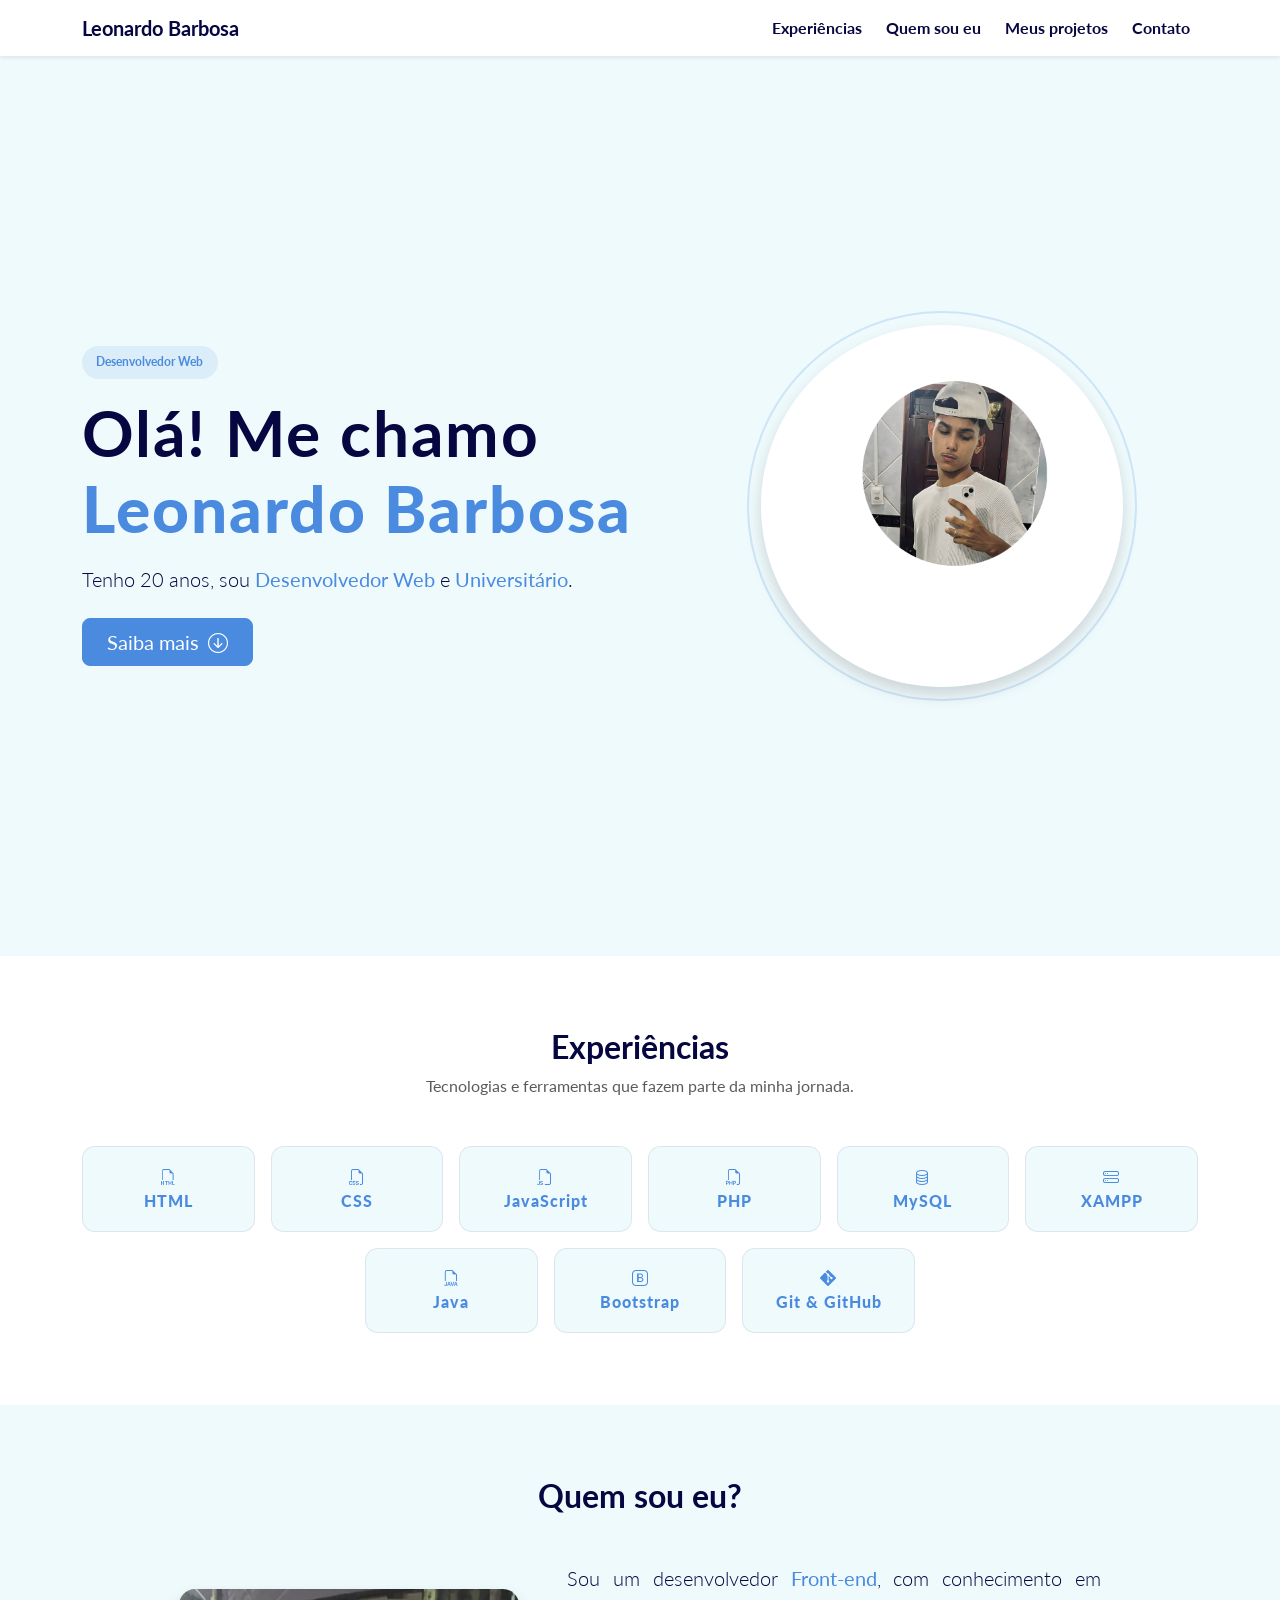
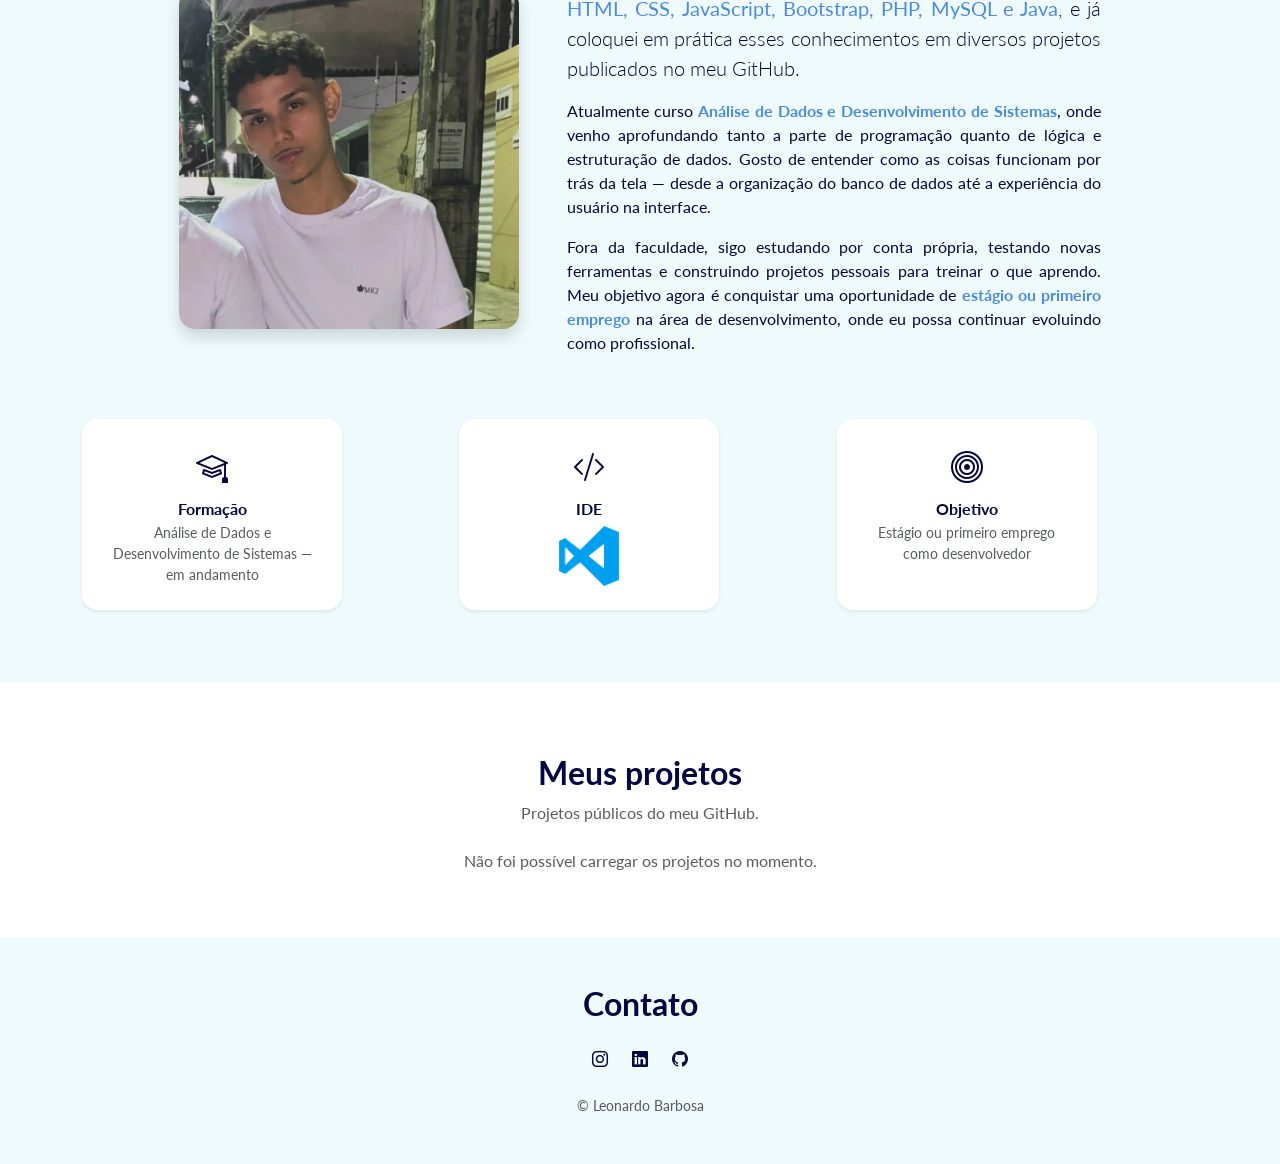
<file: index.html>
<!DOCTYPE html>
<html lang="pt-br">
<head>
    <meta charset="UTF-8">
    <meta name="viewport" content="width=device-width, initial-scale=1.0">
    <meta name="description" content="Portfólio de Leonardo Barbosa — Desenvolvedor Web e Universitário.">
    <title>Leonardo Barbosa | Portfólio</title>

    <!-- Bootstrap 5 -->
    <link href="https://cdn.jsdelivr.net/npm/bootstrap@5.3.3/dist/css/bootstrap.min.css" rel="stylesheet" integrity="sha384-QWTKZyjpPEjISv5WaRU9OFeRpok6YctnYmDr5pNlyT2bRjXh0JMhjY6hW+ALEwIH" crossorigin="anonymous">
    <!-- Bootstrap Icons -->
    <link rel="stylesheet" href="https://cdn.jsdelivr.net/npm/bootstrap-icons@1.11.3/font/bootstrap-icons.min.css">
    <link rel="stylesheet" href="css/style.css">
</head>

<body>
    <header class="sticky-top">
        <nav class="navbar navbar-expand-lg bg-white shadow-sm" aria-label="Navegação principal">
            <div class="container">
                <a class="navbar-brand fw-bold" href="#top">Leonardo Barbosa</a>
                <button class="navbar-toggler" type="button" data-bs-toggle="collapse" data-bs-target="#mainNav"
                    aria-controls="mainNav" aria-expanded="false" aria-label="Abrir menu">
                    <span class="navbar-toggler-icon"></span>
                </button>

                <div class="collapse navbar-collapse" id="mainNav">
                    <div class="navbar-nav ms-auto gap-lg-2">
                        <a href="#experiences" class="nav-link">Experiências</a>
                        <a href="#me" class="nav-link">Quem sou eu</a>
                        <a href="#my-projects" class="nav-link">Meus projetos</a>
                        <a href="#contact" class="nav-link">Contato</a>
                    </div>
                </div>
            </div>
        </nav>
    </header>

    <main id="top">
        <section class="hero-section py-5 py-lg-0">
            <div class="container min-vh-100 d-flex align-items-center">
                <div class="row align-items-center justify-content-center g-5 w-100">
                    <div class="col-lg-7">
                        <span class="badge rounded-pill mb-3">Desenvolvedor Web</span>
                        <h1 class="display-3 fw-bold mb-3">Olá! Me chamo <strong>Leonardo Barbosa</strong></h1>
                        <p class="lead mb-4">
                            Tenho 20 anos, sou <strong>Desenvolvedor Web</strong> e <strong>Universitário</strong>.
                        </p>
                        <a class="btn btn-primary btn-lg px-4" href="#contact">Saiba mais <i class="bi bi-arrow-down-circle ms-1"></i></a>
                    </div>

                    <div class="col-sm-8 col-md-6 col-lg-5 text-center">
                        <div class="profile-wrapper mx-auto">
                            <img class="img-profile img-fluid rounded-circle shadow" src="img/foto_1.png" alt="Perfil Leonardo Barbosa">
                        </div>
                    </div>
                </div>
            </div>
        </section>

        <section id="experiences" class="section-light py-5">
            <div class="container py-lg-4">
                <div class="text-center mb-5">
                    <h2 class="title fw-bold">Experiências</h2>
                    <p class="text-muted mb-0">Tecnologias e ferramentas que fazem parte da minha jornada.</p>
                </div>
                <div class="row g-3 justify-content-center">
                    <div class="col-6 col-md-4 col-lg-2"><div class="skill-card"><i class="bi bi-filetype-html d-block"></i>HTML</div></div>
                    <div class="col-6 col-md-4 col-lg-2"><div class="skill-card"><i class="bi bi-filetype-css d-block"></i>CSS</div></div>
                    <div class="col-6 col-md-4 col-lg-2"><div class="skill-card"><i class="bi bi-filetype-js d-block"></i>JavaScript</div></div>
                    <div class="col-6 col-md-4 col-lg-2"><div class="skill-card"><i class="bi bi-filetype-php d-block"></i>PHP</div></div>
                    <div class="col-6 col-md-4 col-lg-2"><div class="skill-card"><i class="bi bi-database d-block"></i>MySQL</div></div>
                    <div class="col-6 col-md-4 col-lg-2"><div class="skill-card"><i class="bi bi-hdd-stack d-block"></i>XAMPP</div></div>
                    <div class="col-6 col-md-4 col-lg-2"><div class="skill-card"><i class="bi bi-filetype-java d-block"></i>Java</div></div>
                    <div class="col-6 col-md-4 col-lg-2"><div class="skill-card"><i class="bi bi-bootstrap d-block"></i>Bootstrap</div></div>
                    <div class="col-6 col-md-4 col-lg-2"><div class="skill-card"><i class="bi bi-git d-block"></i>Git &amp; GitHub</div></div>
                </div>
            </div>
        </section>

        <section id="me" class="py-5">
            <div class="container py-lg-4">
                <div class="text-center mb-5">
                    <h2 class="title fw-bold">Quem sou eu?</h2>
                </div>

                <div class="row align-items-center justify-content-center g-5">
                    <div class="col-md-5 col-lg-4 text-center">
                        <img class="about-image img-fluid rounded-4 shadow" src="img/foto_2.jpeg" alt="Imagem Leonardo Barbosa">
                    </div>
                    <div class="col-md-7 col-lg-6">
                        <p class="about-text lead mb-3">
                            Sou um desenvolvedor <strong>Front-end</strong>, com conhecimento em
                            <strong>HTML, CSS, JavaScript, Bootstrap, PHP, MySQL e Java</strong>, e já coloquei em
                            prática esses conhecimentos em diversos projetos publicados no meu GitHub.
                        </p>
                        <p class="about-text mb-3">
                            Atualmente curso <strong>Análise de Dados e Desenvolvimento de Sistemas</strong>,
                            onde venho aprofundando tanto a parte de programação quanto de lógica e estruturação
                            de dados. Gosto de entender como as coisas funcionam por trás da tela — desde a
                            organização do banco de dados até a experiência do usuário na interface.
                        </p>
                        <p class="about-text mb-0">
                            Fora da faculdade, sigo estudando por conta própria, testando novas ferramentas e
                            construindo projetos pessoais para treinar o que aprendo. Meu objetivo agora é
                            conquistar uma oportunidade de <strong>estágio ou primeiro emprego</strong> na área de
                            desenvolvimento, onde eu possa continuar evoluindo como profissional.
                        </p>
                    </div>
                </div>

                <div class="row g-3 justify-content-center mt-5">
                    <div class="col-sm-6 col-lg-4">
                        <div class="ide-card h-100 p-4 rounded-4 shadow-sm text-center">
                            <i class="bi bi-mortarboard fs-2 mb-2 d-block"></i>
                            <h3 class="h6 fw-bold mb-1">Formação</h3>
                            <p class="small text-muted mb-0">Análise de Dados e Desenvolvimento de Sistemas — em andamento</p>
                        </div>
                    </div>
                    <div class="col-sm-6 col-lg-4">
                        <div class="ide-card h-100 p-4 rounded-4 shadow-sm text-center">
                            <i class="bi bi-code-slash fs-2 mb-2 d-block"></i>
                            <h3 class="h6 fw-bold mb-1">IDE</h3>
                            <img src="img/vscode.png" class="img-fluid mt-1" alt="Visual Studio Code" width="60">
                        </div>
                    </div>
                    <div class="col-sm-6 col-lg-4">
                        <div class="ide-card h-100 p-4 rounded-4 shadow-sm text-center">
                            <i class="bi bi-bullseye fs-2 mb-2 d-block"></i>
                            <h3 class="h6 fw-bold mb-1">Objetivo</h3>
                            <p class="small text-muted mb-0">Estágio ou primeiro emprego como desenvolvedor</p>
                        </div>
                    </div>
                </div>
            </div>
        </section>

        <section id="my-projects" class="section-light py-5">
            <div class="container py-lg-4">
                <div class="text-center mb-4">
                    <h2 class="title fw-bold">Meus projetos</h2>
                    <p class="text-muted">Projetos públicos do meu GitHub.</p>
                </div>
                <p id="loading" class="text-center text-muted">Carregando...</p>
                <div id="my-projects-list" class="row g-4"></div>
            </div>
        </section>
    </main>

    <footer id="contact" class="py-5">
        <div class="container text-center">
            <h2 class="title fw-bold mb-4">Contato</h2>
            <div class="d-flex justify-content-center gap-4">
                <a href="https://www.instagram.com/lleonardo.4m/" title="Instagram" target="_blank" rel="noopener noreferrer" aria-label="Instagram">
                    <i class="bi bi-instagram"></i>
                </a>
                <a href="https://www.linkedin.com/in/leonardo-da-silva-barbosa-05375b2b9/" title="LinkedIn" target="_blank" rel="noopener noreferrer" aria-label="LinkedIn">
                    <i class="bi bi-linkedin"></i>
                </a>
                <a href="https://github.com/lleonardo4m" title="GitHub" target="_blank" rel="noopener noreferrer" aria-label="GitHub">
                    <i class="bi bi-github"></i>
                </a>
            </div>
            <p class="small text-muted mt-4 mb-0">© Leonardo Barbosa</p>
        </div>
    </footer>

    <script src="https://cdn.jsdelivr.net/npm/bootstrap@5.3.3/dist/js/bootstrap.bundle.min.js" integrity="sha384-YvpcrYf0tY3lHB60NNkmXc5s9fDVZLESaAA55NDzOxhy9GkcIdslK1eN7N6jIeHz" crossorigin="anonymous"></script>
    <script src="main.js"></script>
</body>
</html>
</file>
<file: css/style.css>
@import url('https://fonts.googleapis.com/css2?family=Lato:wght@300;400;700;900&display=swap');

:root {
    --blueshadow: #060640;
    --bluepale: #effafd;
    --blueroyal: #4a8bdf;
    --eggplant: #a0006d;
}

html { scroll-behavior: smooth; }

body {
    background-color: var(--bluepale);
    color: var(--blueshadow);
    font-family: 'Lato', sans-serif;
}

section, footer { scroll-margin-top: 75px; }

.navbar-brand,
.nav-link,
.title { color: var(--blueshadow) !important; }

.nav-link { font-weight: 700; }
.nav-link:hover, footer a:hover { color: var(--eggplant) !important; }

.hero-section { min-height: calc(100vh - 72px); }

.badge {
    background-color: rgba(74, 139, 223, .12);
    color: var(--blueroyal);
    padding: .65rem .9rem;
}

h1 { letter-spacing: 2px; }
h1 strong, .lead strong, .about-text strong { color: var(--blueroyal); }

.btn-primary {
    --bs-btn-bg: var(--blueroyal);
    --bs-btn-border-color: var(--blueroyal);
    --bs-btn-hover-bg: var(--eggplant);
    --bs-btn-hover-border-color: var(--eggplant);
}

.profile-wrapper {
    max-width: 390px;
    padding: 12px;
    border: 2px solid rgba(74, 139, 223, .2);
    border-radius: 50%;
}

.img-profile {
    aspect-ratio: 1;
    object-fit: cover;
}

.section-light { background-color: #fff; }

.skill-card {
    background: var(--bluepale);
    border: 1px solid rgba(6, 6, 64, .08);
    border-radius: .8rem;
    color: var(--blueroyal);
    font-weight: 900;
    letter-spacing: 1px;
    padding: 1.1rem .75rem;
    text-align: center;
    transition: transform .25s ease, color .25s ease, box-shadow .25s ease;
}

.skill-card:hover {
    color: var(--eggplant);
    transform: translateY(-4px);
    box-shadow: 0 .5rem 1rem rgba(0,0,0,.08);
}

.about-image { max-height: 360px; object-fit: cover; }
.about-text { color: var(--blueshadow); text-align: justify; }

.ide-card {
    background: #fff;
    max-width: 260px;
    text-align: center;
}

.project-card {
    height: 100%;
    background: var(--bluepale);
    border: 1px solid rgba(6, 6, 64, .08);
    border-radius: 1rem;
    padding: 1.4rem;
    transition: transform .25s ease, box-shadow .25s ease;
}

.project-card:hover {
    transform: translateY(-5px);
    box-shadow: 0 .75rem 1.5rem rgba(0,0,0,.1);
}

.project-card a {
    color: var(--blueshadow);
    font-weight: 700;
    text-decoration: none;
    overflow-wrap: anywhere;
}

.project-card a:hover { color: var(--eggplant); }

footer { background-color: var(--bluepale); }
footer a { color: var(--blueshadow); transition: color .2s ease; }

@media (max-width: 991.98px) {
    .navbar-nav { padding: .75rem 0; }
    .hero-section { min-height: auto; }
}

@media (max-width: 575.98px) {
    h1 { letter-spacing: 0; }
    .about-text { text-align: left; }
}
</file>
